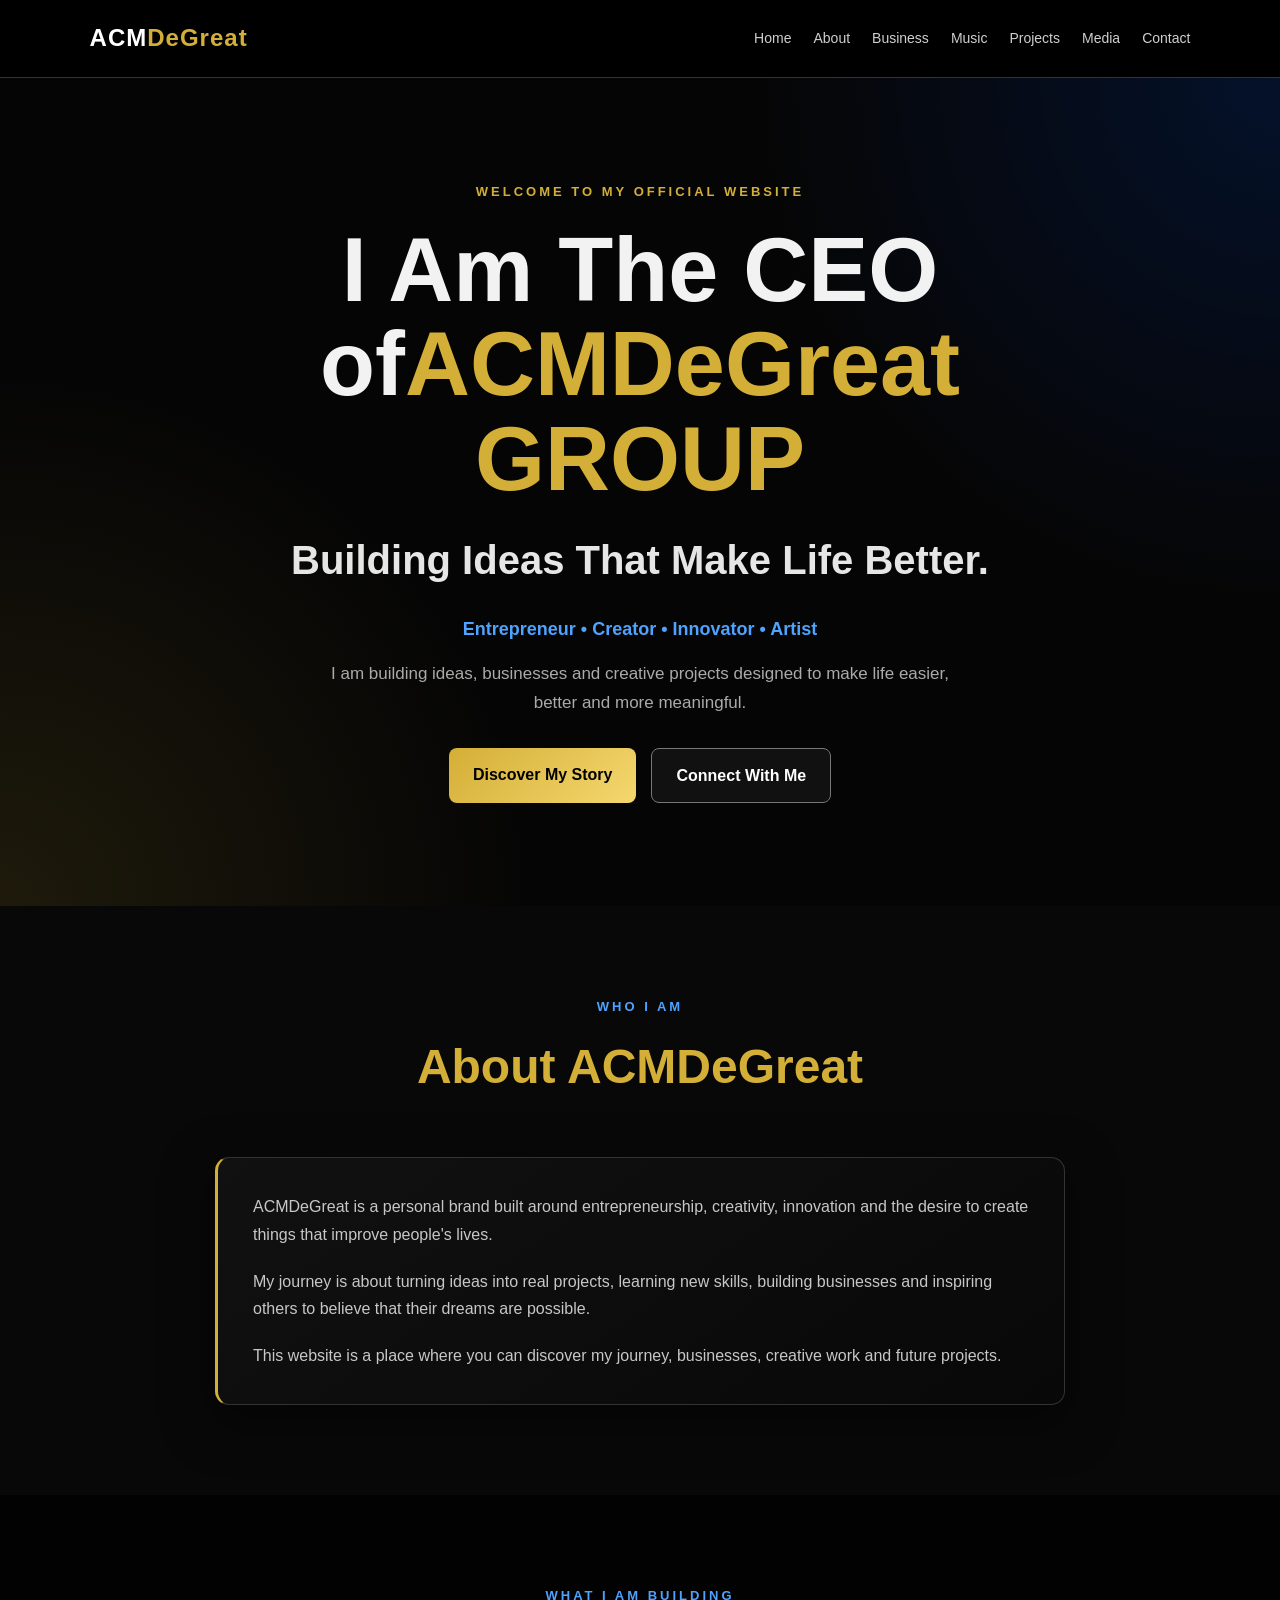
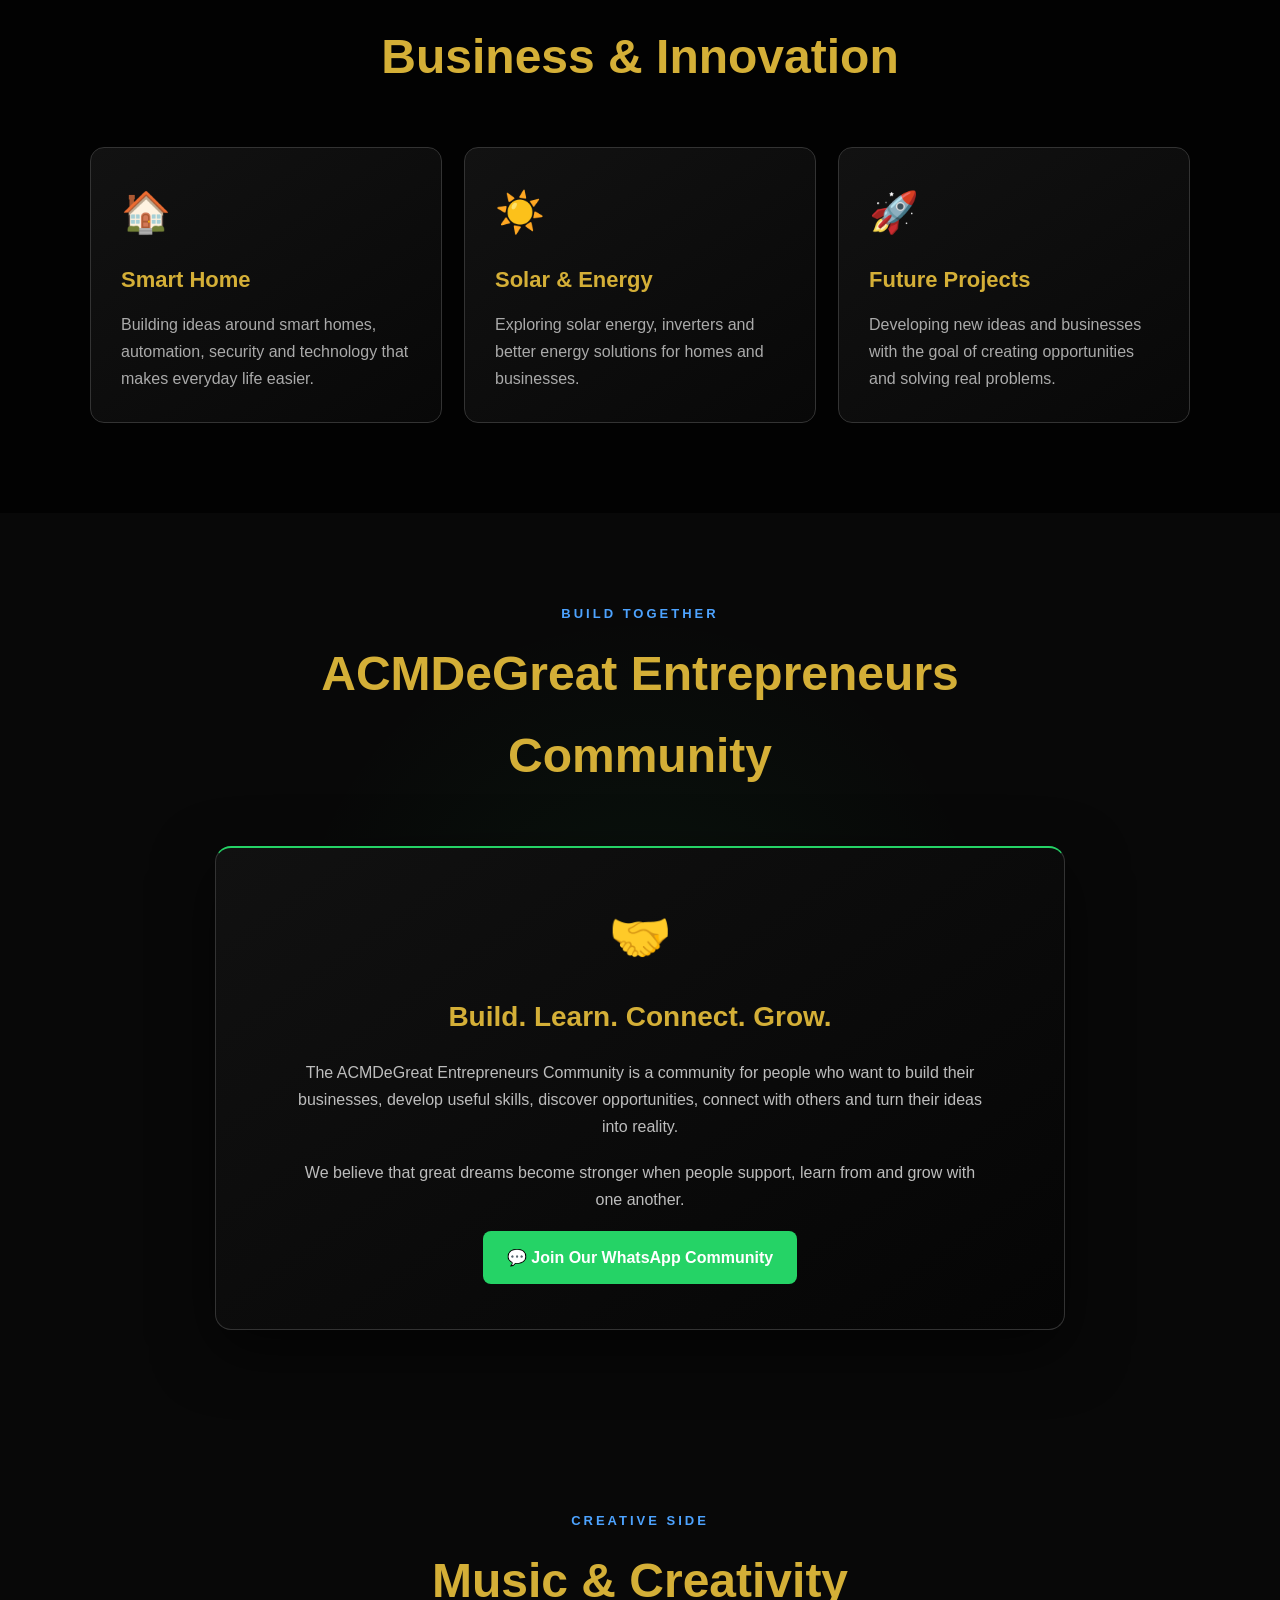
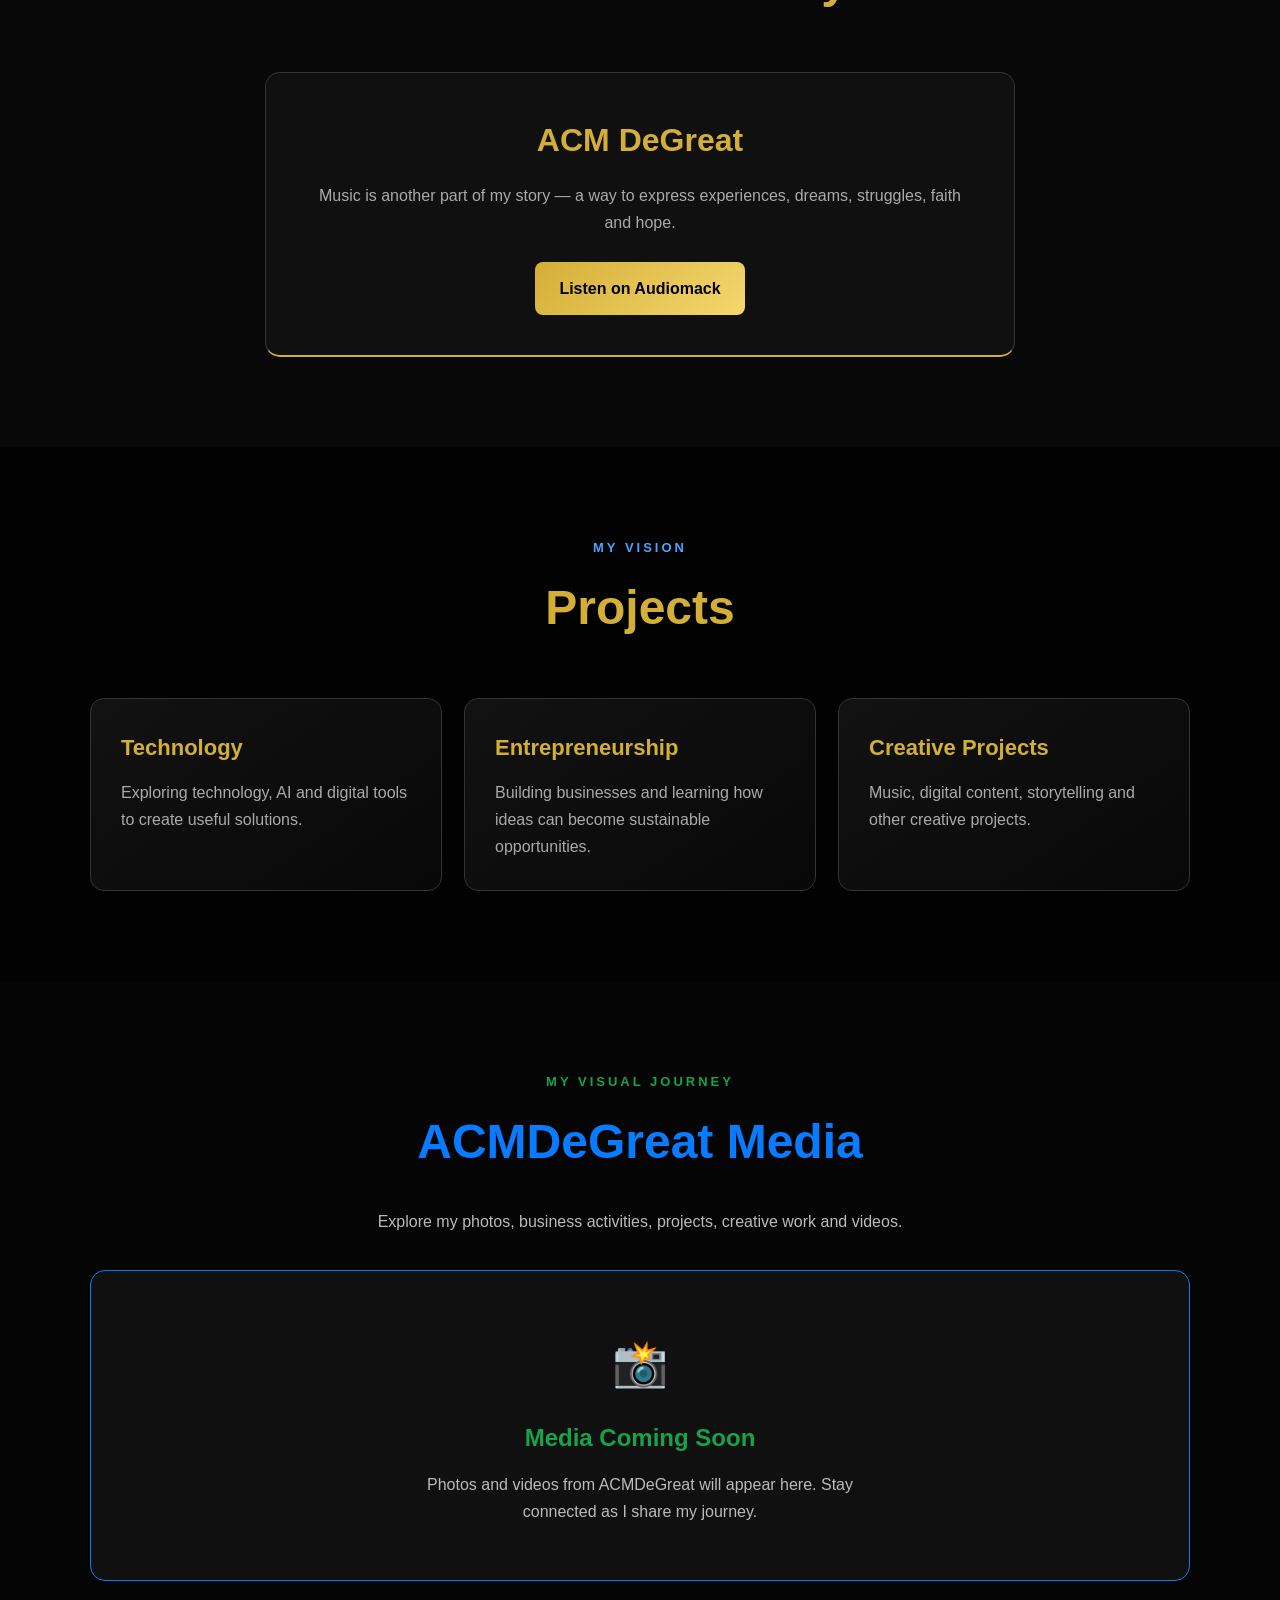
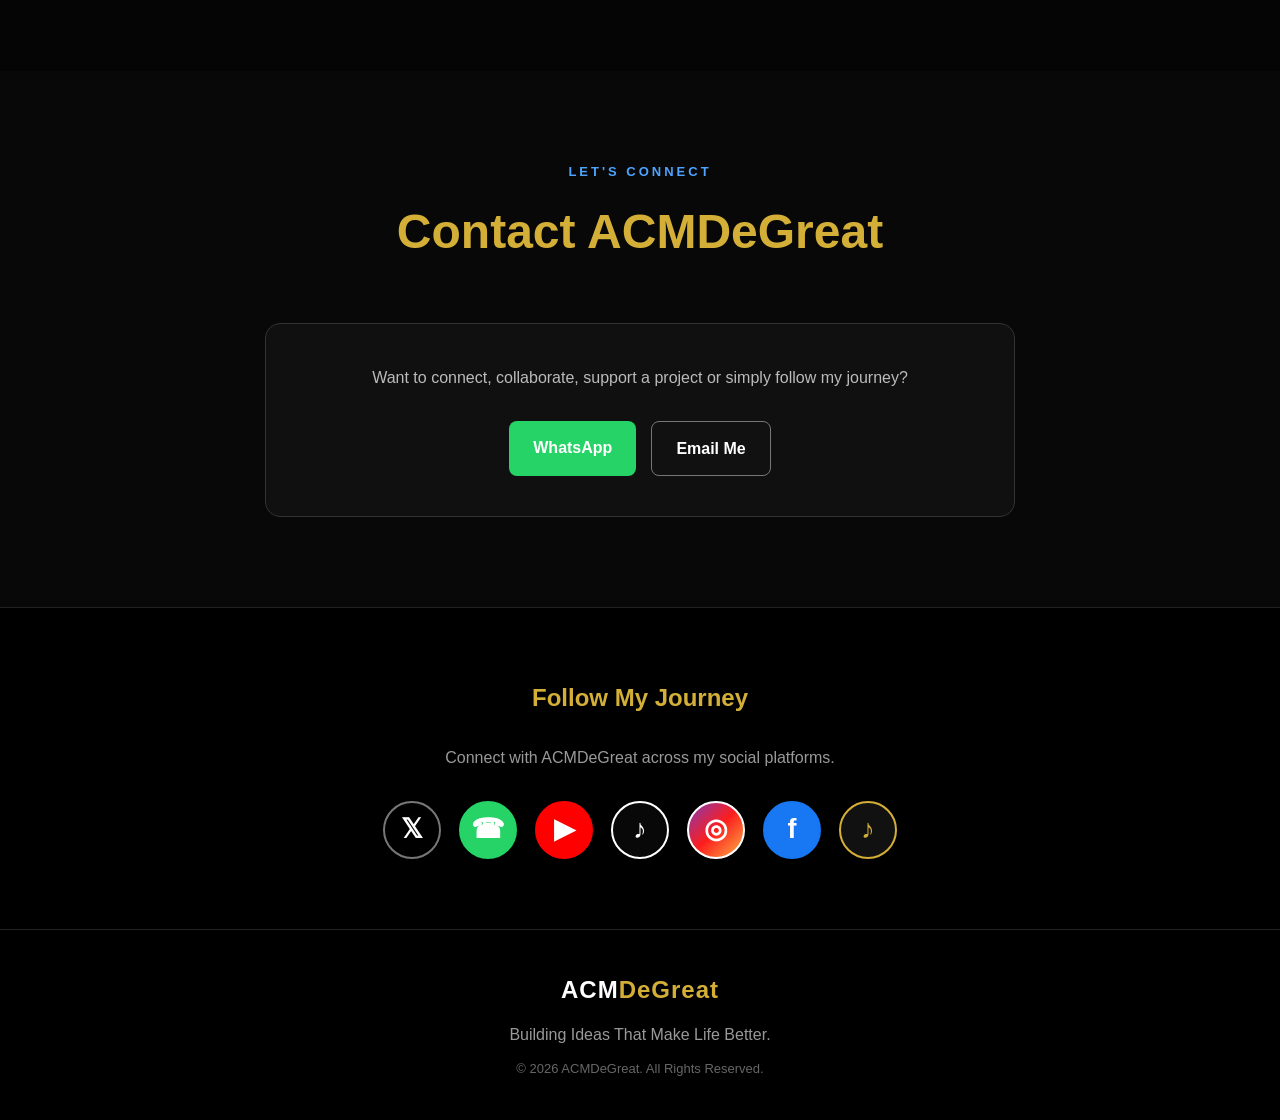
<file: index.html>
<!DOCTYPE html>
<html lang="en">
<head>
  <meta charset="UTF-8">

  <meta name="viewport" content="width=device-width, initial-scale=1.0">

  <title>ACMDeGreat — Amilo Chiemerie Meshack | Official Website</title>

  <meta name="description" content="Official website of ACMDeGreat, also known as Amilo Chiemerie Meshack — entrepreneur, creator, innovator and artist building ideas that make life better.">

  <meta name="keywords" content="ACMDeGreat, ACM DeGreat, Amilo Chiemerie Meshack, ACMDeGreat official website, Nigerian entrepreneur, creator, innovator, artist">

  <meta name="author" content="ACMDeGreat (Amilo Chiemerie Meshack)">

  <meta name="robots" content="index, follow">
<meta name="google-site-verification" content="Xhj_2W3vK4wwhgL0mkKOJatiimQIfoMNeJrRv0_MfPA">
  <link rel="canonical" href="https://acmdegreat.github.io/">

  <meta property="og:title" content="ACMDeGreat — Amilo Chiemerie Meshack">

  <meta property="og:description" content="Official website of ACMDeGreat — Entrepreneur, Creator, Innovator and Artist. Building Ideas That Make Life Better.">

  <meta property="og:url" content="https://acmdegreat.github.io/">

  <meta property="og:type" content="website">

  <link rel="stylesheet" href="style.css">
</head>

<body>

  <!-- NAVIGATION -->
  <header class="navbar">

    <div class="logo">
      ACM<span>DeGreat</span>
    </div>

    <nav>
      <a href="#home">Home</a>
      <a href="#about">About</a>
      <a href="#business">Business</a>
      <a href="#music">Music</a>
      <a href="#projects">Projects</a>
      <a href="#media">Media</a>
      <a href="#contact">Contact</a>
    </nav>

  </header>


  <!-- HERO SECTION -->
  <section id="home" class="hero">

    <div class="hero-content">

      <p class="welcome">
        WELCOME TO MY OFFICIAL WEBSITE
      </p>

      <h1>
        I Am The CEO of<span>ACMDeGreat GROUP </span>
      </h1>

      <h2>
        Building Ideas That Make Life Better.
      </h2>

      <p class="hero-text">
        Entrepreneur • Creator • Innovator • Artist
      </p>

      <p class="hero-description">
        I am building ideas, businesses and creative projects
        designed to make life easier, better and more meaningful.
      </p>

      <div class="hero-buttons">

        <a href="#about" class="btn primary">
          Discover My Story
        </a>

        <a href="#contact" class="btn secondary">
          Connect With Me
        </a>

      </div>

    </div>

  </section>


  <!-- ABOUT -->
  <section id="about" class="section">

    <div class="section-title">
      <p>WHO I AM</p>
      <h2>About ACMDeGreat</h2>
    </div>

    <div class="about-card">

      <p>
        ACMDeGreat is a personal brand built around entrepreneurship,
        creativity, innovation and the desire to create things that
        improve people's lives.
      </p>

      <p>
        My journey is about turning ideas into real projects,
        learning new skills, building businesses and inspiring
        others to believe that their dreams are possible.
      </p>

      <p>
        This website is a place where you can discover my journey,
        businesses, creative work and future projects.
      </p>

    </div>

  </section>


  <!-- BUSINESS -->
  <section id="business" class="section dark-section">

    <div class="section-title">
      <p>WHAT I AM BUILDING</p>
      <h2>Business & Innovation</h2>
    </div>

    <div class="cards">

      <div class="card">
        <div class="icon">🏠</div>
        <h3>Smart Home</h3>
        <p>
          Building ideas around smart homes, automation,
          security and technology that makes everyday life easier.
        </p>
      </div>

      <div class="card">
        <div class="icon">☀️</div>
        <h3>Solar & Energy</h3>
        <p>
          Exploring solar energy, inverters and better energy
          solutions for homes and businesses.
        </p>
      </div>

      <div class="card">
        <div class="icon">🚀</div>
        <h3>Future Projects</h3>
        <p>
          Developing new ideas and businesses with the goal
          of creating opportunities and solving real problems.
        </p>
      </div>

    </div>

  </section>

<!-- COMMUNITY -->
<section id="community" class="section community-section">

  <div class="section-title">
    <p>BUILD TOGETHER</p>
    <h2>ACMDeGreat Entrepreneurs Community</h2>
  </div>

  <div class="community-card">

    <div class="community-icon">
      🤝
    </div>

    <h3>Build. Learn. Connect. Grow.</h3>

    <p>
      The ACMDeGreat Entrepreneurs Community is a community for
      people who want to build their businesses, develop useful
      skills, discover opportunities, connect with others and
      turn their ideas into reality.
    </p>

    <p>
      We believe that great dreams become stronger when people
      support, learn from and grow with one another.
    </p>

    <a
      href="https://chat.whatsapp.com/Ek2yDiXDfyO2HcbuZd8gOw"
      target="_blank"
      rel="noopener noreferrer"
      class="btn whatsapp"
    >
      💬 Join Our WhatsApp Community
    </a>

  </div>

</section>

  
  <!-- MUSIC -->
  <section id="music" class="section">

    <div class="section-title">
      <p>CREATIVE SIDE</p>
      <h2>Music & Creativity</h2>
    </div>

    <div class="music-card">

      <h3>ACM DeGreat</h3>

      <p>
        Music is another part of my story — a way to express
        experiences, dreams, struggles, faith and hope.
      </p>

      <a
        href="https://audiomack.com/acmdegreat"
        target="_blank"
        rel="noopener noreferrer"
        class="btn primary"
      >
        Listen on Audiomack
      </a>

    </div>

  </section>


  <!-- PROJECTS -->
  <section id="projects" class="section dark-section">

    <div class="section-title">
      <p>MY VISION</p>
      <h2>Projects</h2>
    </div>

    <div class="cards">

      <div class="card">
        <h3>Technology</h3>
        <p>
          Exploring technology, AI and digital tools to
          create useful solutions.
        </p>
      </div>

      <div class="card">
        <h3>Entrepreneurship</h3>
        <p>
          Building businesses and learning how ideas can
          become sustainable opportunities.
        </p>
      </div>

      <div class="card">
        <h3>Creative Projects</h3>
        <p>
          Music, digital content, storytelling and other
          creative projects.
        </p>
      </div>

    </div>

  </section>


<!-- ACMDEGREAT MEDIA SECTION -->
<section id="media" class="section media-section">

  <div class="section-title">
    <p>MY VISUAL JOURNEY</p>
    <h2>ACMDeGreat Media</h2>
  </div>

  <div class="media-intro">
    <p>
      Explore my photos, business activities, projects,
      creative work and videos.
    </p>
  </div>

  <div id="mediaGallery" class="media-gallery">

    <div class="media-empty">
      <div class="media-empty-icon">📸</div>

      <h3>Media Coming Soon</h3>

      <p>
        Photos and videos from ACMDeGreat will appear here.
        Stay connected as I share my journey.
      </p>
    </div>

  </div>

</section>
<!-- END ACMDEGREAT MEDIA SECTION -->

  <!-- CONTACT -->
  <section id="contact" class="section">

    <div class="section-title">
      <p>LET'S CONNECT</p>
      <h2>Contact ACMDeGreat</h2>
    </div>

    <div class="contact-card">

      <p>
        Want to connect, collaborate, support a project or
        simply follow my journey?
      </p>

      <div class="contact-buttons">

        <a
          href="https://wa.me/2348167370614"
          target="_blank"
          rel="noopener noreferrer"
          class="btn whatsapp"
        >
          WhatsApp
        </a>

        <a
          href="mailto:acmsmarthome@gmail.com"
          class="btn secondary"
        >
          Email Me
        </a>

      </div>

    </div>

  </section>


  <!-- SOCIAL MEDIA -->
<section class="social-section">

  <h2>Follow My Journey</h2>

  <p class="social-intro">
    Connect with ACMDeGreat across my social platforms.
  </p>

  <div class="social-icons">

    <a
      href="https://x.com/ACMDeGreatgroup"
      target="_blank"
      rel="noopener noreferrer"
      class="social-icon x-icon"
      aria-label="Follow ACMDeGreat on X"
    >
      𝕏
    </a>

    <a
      href="https://wa.me/2348167370614"
      target="_blank"
      rel="noopener noreferrer"
      class="social-icon whatsapp-icon"
      aria-label="Contact ACMDeGreat on WhatsApp"
    >
      ☎
    </a>

    <a
      href="https://youtube.com/@acmdegreat"
      target="_blank"
      rel="noopener noreferrer"
      class="social-icon youtube-icon"
      aria-label="Watch ACMDeGreat on YouTube"
    >
      ▶
    </a>

    <a
      href="https://www.tiktok.com/@acmdegreat"
      target="_blank"
      rel="noopener noreferrer"
      class="social-icon tiktok-icon"
      aria-label="Follow ACMDeGreat on TikTok"
    >
      ♪
    </a>

    <a
      href="https://www.instagram.com/acmdegreat"
      target="_blank"
      rel="noopener noreferrer"
      class="social-icon instagram-icon"
      aria-label="Follow ACMDeGreat on Instagram"
    >
      ◎
    </a>

    <a
      href="https://www.facebook.com/ACMDEGREAT"
      target="_blank"
      rel="noopener noreferrer"
      class="social-icon facebook-icon"
      aria-label="Follow ACMDeGreat on Facebook"
    >
      f
    </a>

    <a
      href="https://audiomack.com/acmdegreat"
      target="_blank"
      rel="noopener noreferrer"
      class="social-icon audiomack-icon"
      aria-label="Listen to ACMDeGreat on Audiomack"
    >
      ♪
    </a>

  </div>

</section>

  <!-- FOOTER -->
  <footer>

    <div class="logo">
      ACM<span>DeGreat</span>
    </div>

    <p>
      Building Ideas That Make Life Better.
    </p>

    <p class="copyright">
      © 2026 ACMDeGreat. All Rights Reserved.
    </p>

  </footer>


</body>
</html>
</file>
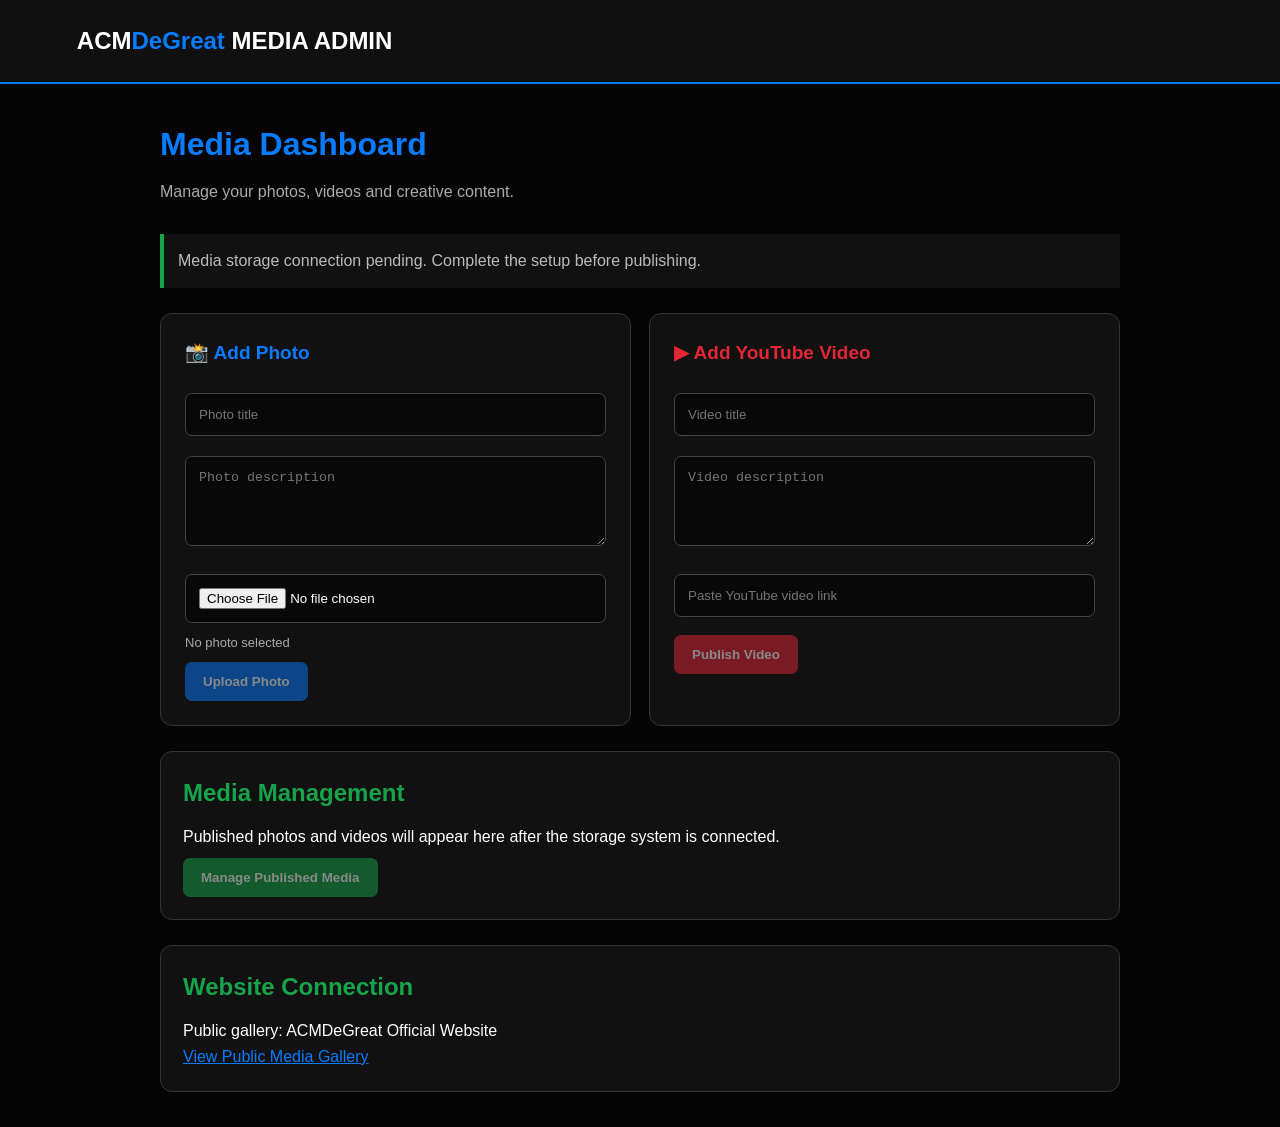
<file: admin.html>
<!DOCTYPE html>
<html lang="en">
<head>
<meta charset="UTF-8">
<meta name="viewport" content="width=device-width, initial-scale=1.0">
<title>ACMDeGreat Media Admin</title>

<style>
* {
  box-sizing: border-box;
  margin: 0;
  padding: 0;
}

body {
  font-family: Arial, sans-serif;
  background: #050505;
  color: white;
  line-height: 1.6;
}

header {
  padding: 22px 6%;
  background: #101010;
  border-bottom: 2px solid #087BFF;
}

.logo {
  font-size: 24px;
  font-weight: bold;
}

.logo span {
  color: #087BFF;
}

.container {
  max-width: 1000px;
  margin: auto;
  padding: 35px 20px;
}

.welcome {
  margin-bottom: 30px;
}

.welcome h1 {
  color: #087BFF;
  margin-bottom: 8px;
}

.welcome p {
  color: #aaa;
}

.status {
  background: #111;
  padding: 14px;
  border-left: 4px solid #16A34A;
  margin-bottom: 25px;
  color: #bbb;
}

.dashboard-grid {
  display: grid;
  grid-template-columns: repeat(2, 1fr);
  gap: 18px;
}

.panel {
  background: #111;
  padding: 24px;
  border: 1px solid #333;
  border-radius: 12px;
}

.panel h2 {
  margin-bottom: 15px;
  font-size: 19px;
}

.blue { color: #087BFF; }
.red { color: #E32636; }
.green { color: #16A34A; }

input, textarea {
  width: 100%;
  padding: 13px;
  margin: 10px 0;
  border-radius: 7px;
  border: 1px solid #444;
  background: #080808;
  color: white;
}

textarea {
  min-height: 90px;
  resize: vertical;
}

button {
  padding: 12px 18px;
  border: none;
  border-radius: 7px;
  color: white;
  font-weight: bold;
  cursor: pointer;
  margin-top: 8px;
}

.blue-btn { background: #087BFF; }
.red-btn { background: #E32636; }
.green-btn { background: #16A34A; }

button:disabled {
  opacity: 0.5;
  cursor: not-allowed;
}

.preview {
  margin-top: 25px;
  background: #111;
  padding: 22px;
  border-radius: 12px;
  border: 1px solid #333;
}

.preview h2 {
  color: #16A34A;
  margin-bottom: 12px;
}

#photoName {
  color: #aaa;
  font-size: 13px;
}

@media(max-width:600px) {
  .dashboard-grid {
    grid-template-columns: 1fr;
  }
}
</style>
</head>

<body>

<header>
  <div class="logo">
    ACM<span>DeGreat</span> MEDIA ADMIN
  </div>
</header>

<main class="container">

  <div class="welcome">
    <h1>Media Dashboard</h1>
    <p>Manage your photos, videos and creative content.</p>
  </div>

  <div class="status">
    Media storage connection pending.
    Complete the setup before publishing.
  </div>

  <div class="dashboard-grid">

    <section class="panel">
      <h2 class="blue">📸 Add Photo</h2>

      <input type="text"
        id="photoTitle"
        placeholder="Photo title">

      <textarea id="photoDescription"
        placeholder="Photo description"></textarea>

      <input type="file"
        id="photoFile"
        accept="image/*">

      <p id="photoName">No photo selected</p>

      <button class="blue-btn" disabled>
        Upload Photo
      </button>
    </section>

    <section class="panel">
      <h2 class="red">▶ Add YouTube Video</h2>

      <input type="text"
        id="videoTitle"
        placeholder="Video title">

      <textarea id="videoDescription"
        placeholder="Video description"></textarea>

      <input type="url"
        id="youtubeLink"
        placeholder="Paste YouTube video link">

      <button class="red-btn" disabled>
        Publish Video
      </button>
    </section>

  </div>

  <section class="preview">
    <h2>Media Management</h2>
    <p>Published photos and videos will appear here after the storage system is connected.</p>
    <button class="green-btn" disabled>
      Manage Published Media
    </button>
  </section>

  <section class="preview">
    <h2>Website Connection</h2>
    <p>Public gallery: ACMDeGreat Official Website</p>
    <a href="https://acmdegreat.github.io/#media"
       style="color:#087BFF">
       View Public Media Gallery
    </a>
  </section>

</main>

<script>
const photoFile = document.getElementById("photoFile");

photoFile.addEventListener("change", function() {
  document.getElementById("photoName").textContent =
    this.files.length ? this.files[0].name : "No photo selected";
});
</script>

</body>
</html>
</file>
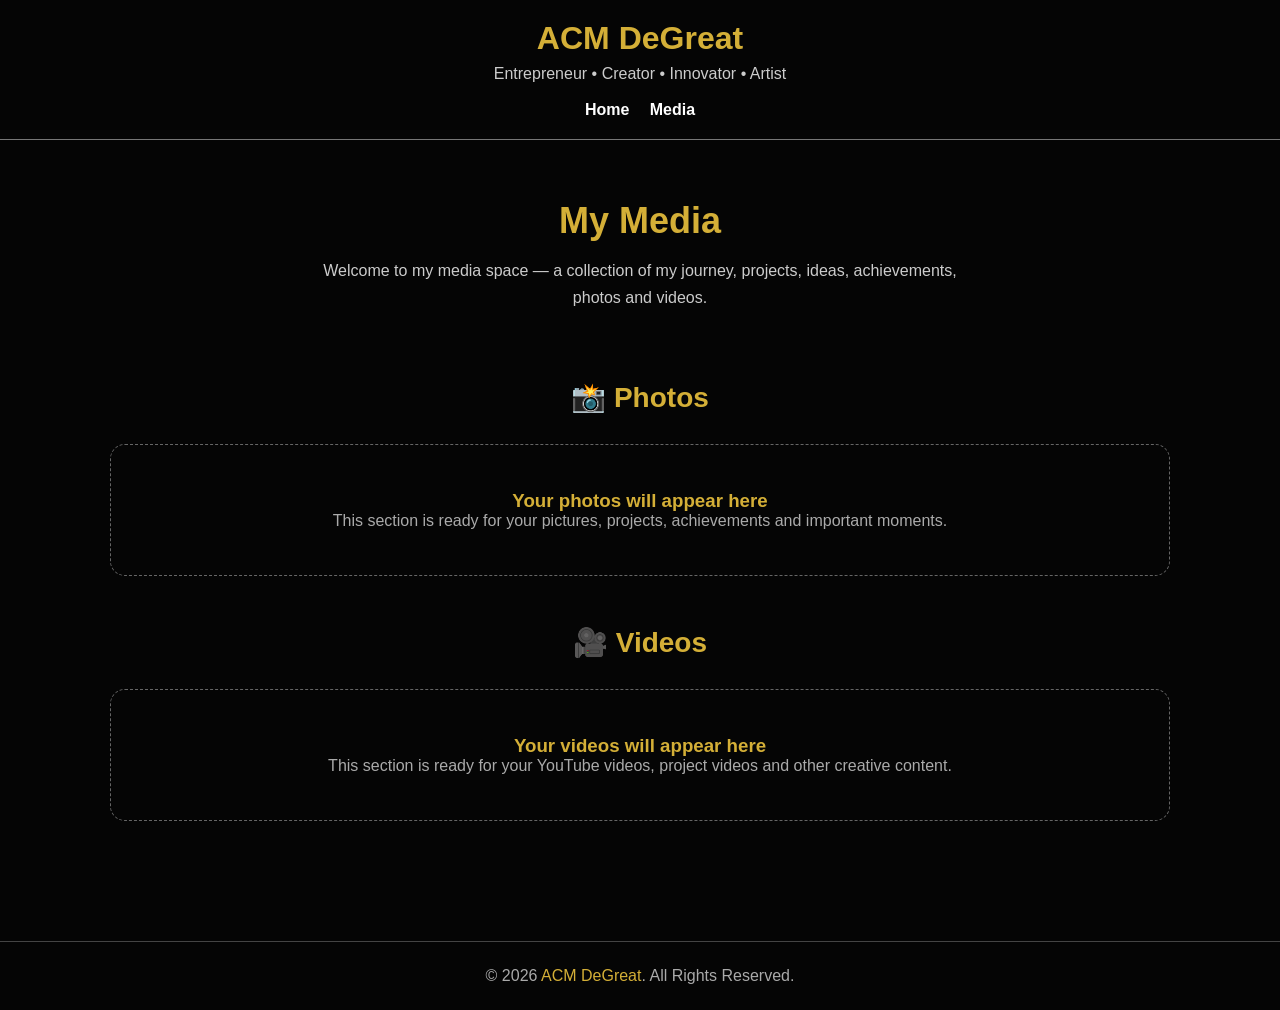
<file: media.html>
<!DOCTYPE html>
<html lang="en">
<head>
  <meta charset="UTF-8">
  <meta name="viewport" content="width=device-width, initial-scale=1.0">

  <title>Media | ACM DeGreat</title>

  <style>
    * {
      box-sizing: border-box;
      margin: 0;
      padding: 0;
    }

    body {
      font-family: Arial, sans-serif;
      background: #050505;
      color: white;
    }

    header {
      padding: 20px;
      text-align: center;
      border-bottom: 1px solid #777;
    }

    header h1 {
      color: #d4af37;
      margin-bottom: 8px;
    }

    header p {
      color: #ccc;
    }

    nav {
      margin-top: 18px;
    }

    nav a {
      color: white;
      text-decoration: none;
      margin: 0 8px;
      font-weight: bold;
    }

    nav a:hover {
      color: #d4af37;
    }

    .hero {
      text-align: center;
      padding: 60px 20px 40px;
    }

    .hero h2 {
      font-size: 36px;
      color: #d4af37;
      margin-bottom: 15px;
    }

    .hero p {
      max-width: 650px;
      margin: auto;
      color: #ccc;
      line-height: 1.7;
    }

    .media-section {
      max-width: 1100px;
      margin: auto;
      padding: 30px 20px 70px;
    }

    .section-title {
      text-align: center;
      color: #d4af37;
      margin-bottom: 30px;
      font-size: 28px;
    }

    .media-grid {
      display: grid;
      grid-template-columns: repeat(auto-fit, minmax(250px, 1fr));
      gap: 22px;
    }

    .media-card {
      background: #111;
      border: 1px solid #555;
      border-radius: 15px;
      overflow: hidden;
      padding-bottom: 18px;
    }

    .media-card img,
    .media-card video {
      width: 100%;
      display: block;
      aspect-ratio: 16 / 10;
      object-fit: cover;
      background: #222;
    }

    .media-card h3 {
      color: #d4af37;
      margin: 15px;
    }

    .media-card p {
      color: #bbb;
      margin: 0 15px;
      line-height: 1.5;
    }

    .empty {
      text-align: center;
      border: 1px dashed #666;
      border-radius: 15px;
      padding: 45px 20px;
      color: #aaa;
      margin-bottom: 50px;
    }

    footer {
      text-align: center;
      padding: 25px;
      border-top: 1px solid #444;
      color: #aaa;
    }

    .gold {
      color: #d4af37;
    }
  </style>
</head>

<body>

  <header>
    <h1>ACM DeGreat</h1>
    <p>Entrepreneur • Creator • Innovator • Artist</p>

    <nav>
      <a href="index.html">Home</a>
      <a href="media.html">Media</a>
    </nav>
  </header>

  <section class="hero">
    <h2>My Media</h2>
    <p>
      Welcome to my media space — a collection of my journey,
      projects, ideas, achievements, photos and videos.
    </p>
  </section>

  <section class="media-section">

    <h2 class="section-title">📸 Photos</h2>

    <div class="empty">
      <h3 class="gold">Your photos will appear here</h3>
      <p>
        This section is ready for your pictures, projects,
        achievements and important moments.
      </p>
    </div>

    <h2 class="section-title">🎥 Videos</h2>

    <div class="empty">
      <h3 class="gold">Your videos will appear here</h3>
      <p>
        This section is ready for your YouTube videos,
        project videos and other creative content.
      </p>
    </div>

  </section>

  <footer>
    © 2026 <span class="gold">ACM DeGreat</span>. All Rights Reserved.
  </footer>

</body>
</html>
</file>
<file: style.css>
/* ================================
   ACMDeGreat PERSONAL WEBSITE
   Black • Silver • Gold • Blue • Red
   WhatsApp Green
================================ */

* {
  margin: 0;
  padding: 0;
  box-sizing: border-box;
}

html {
  scroll-behavior: smooth;
}

body {
  font-family: Arial, Helvetica, sans-serif;
  background: #050505;
  color: #f2f2f2;
  line-height: 1.7;
}


/* ================================
   NAVIGATION
================================ */

.navbar {
  position: sticky;
  top: 0;
  z-index: 1000;

  display: flex;
  justify-content: space-between;
  align-items: center;

  padding: 18px 7%;

  background: rgba(0, 0, 0, 0.95);
  border-bottom: 1px solid #333;

  backdrop-filter: blur(12px);
}

.logo {
  font-size: 24px;
  font-weight: 800;
  letter-spacing: 1px;
  color: #ffffff;
}

.logo span {
  color: #d4af37;
}

.navbar nav {
  display: flex;
  gap: 22px;
}

.navbar nav a {
  color: #cfcfcf;
  text-decoration: none;
  font-size: 14px;
  transition: 0.3s;
}

.navbar nav a:hover {
  color: #d4af37;
}


/* ================================
   HERO
================================ */

.hero {
  min-height: 92vh;

  display: flex;
  align-items: center;
  justify-content: center;

  text-align: center;

  padding: 80px 7%;

  background:
    radial-gradient(circle at top right, rgba(0, 89, 255, 0.15), transparent 35%),
    radial-gradient(circle at bottom left, rgba(212, 175, 55, 0.12), transparent 35%),
    #050505;
}

.hero-content {
  max-width: 850px;
}

.welcome {
  color: #d4af37;
  font-size: 13px;
  font-weight: bold;
  letter-spacing: 3px;
  margin-bottom: 20px;
}

.hero h1 {
  font-size: clamp(45px, 9vw, 90px);
  line-height: 1.05;
  margin-bottom: 20px;
}

.hero h1 span {
  color: #d4af37;
}

.hero h2 {
  font-size: clamp(22px, 4vw, 40px);
  color: #e6e6e6;
  margin-bottom: 20px;
}

.hero-text {
  color: #4da3ff;
  font-weight: bold;
  font-size: 18px;
  margin-bottom: 15px;
}

.hero-description {
  max-width: 650px;
  margin: auto;
  color: #aaa;
  font-size: 17px;
}


/* ================================
   BUTTONS
================================ */

.hero-buttons,
.contact-buttons {
  display: flex;
  justify-content: center;
  gap: 15px;
  flex-wrap: wrap;

  margin-top: 30px;
}

.btn {
  display: inline-block;

  padding: 13px 24px;

  border-radius: 8px;

  text-decoration: none;
  font-weight: bold;

  transition: 0.3s;
}

.btn:hover {
  transform: translateY(-3px);
}

.primary {
  background: linear-gradient(135deg, #d4af37, #f5d76e);
  color: #000;
}

.primary:hover {
  box-shadow: 0 8px 25px rgba(212, 175, 55, 0.3);
}

.secondary {
  border: 1px solid #777;
  color: #fff;
  background: #111;
}

.secondary:hover {
  border-color: #4da3ff;
  color: #4da3ff;
}


/* ================================
   SECTIONS
================================ */

.section {
  padding: 90px 7%;
  background: #080808;
}

.dark-section {
  background: #020202;
}

.section-title {
  text-align: center;
  max-width: 800px;
  margin: 0 auto 50px;
}

.section-title p {
  color: #4da3ff;
  font-size: 13px;
  font-weight: bold;
  letter-spacing: 3px;
  margin-bottom: 8px;
}

.section-title h2 {
  font-size: clamp(30px, 5vw, 48px);
  color: #d4af37;
}


/* ================================
   ABOUT
================================ */

.about-card {
  max-width: 850px;
  margin: auto;

  padding: 35px;

  background: linear-gradient(145deg, #111, #080808);

  border: 1px solid #333;
  border-left: 3px solid #d4af37;

  border-radius: 14px;

  box-shadow: 0 15px 50px rgba(0, 0, 0, 0.5);
}

.about-card p {
  color: #c7c7c7;
  margin-bottom: 20px;
}

.about-card p:last-child {
  margin-bottom: 0;
}


/* ================================
   CARDS
================================ */

.cards {
  max-width: 1100px;
  margin: auto;

  display: grid;
  grid-template-columns: repeat(3, 1fr);
  gap: 22px;
}

.card {
  padding: 30px;

  background: linear-gradient(145deg, #121212, #080808);

  border: 1px solid #333;
  border-radius: 14px;

  transition: 0.3s;
}

.card:hover {
  transform: translateY(-8px);
  border-color: #d4af37;

  box-shadow: 0 15px 40px rgba(212, 175, 55, 0.1);
}

.card h3 {
  color: #d4af37;
  margin-bottom: 12px;
  font-size: 22px;
}

.card p {
  color: #aaa;
}

.icon {
  font-size: 40px;
  margin-bottom: 15px;
}


/* ================================
   COMMUNITY
================================ */

.community-section {
  background:
    radial-gradient(circle at center, rgba(37, 211, 102, 0.06), transparent 45%),
    #080808;
}

.community-card {
  max-width: 850px;
  margin: auto;

  text-align: center;

  padding: 45px 30px;

  background: linear-gradient(145deg, #111, #050505);

  border: 1px solid #333;
  border-top: 2px solid #25D366;

  border-radius: 16px;

  box-shadow: 0 20px 60px rgba(0, 0, 0, 0.6);
}

.community-icon {
  font-size: 50px;
  margin-bottom: 15px;
}

.community-card h3 {
  color: #d4af37;
  font-size: 28px;
  margin-bottom: 18px;
}

.community-card p {
  max-width: 700px;
  margin: 0 auto 18px;
  color: #bdbdbd;
}


/* ================================
   WHATSAPP
================================ */

.whatsapp {
  background: #25D366;
  color: #ffffff;
}

.whatsapp:hover {
  background: #20bd5a;
  box-shadow: 0 8px 25px rgba(37, 211, 102, 0.25);
}


/* ================================
   MUSIC
================================ */

.music-card {
  max-width: 750px;
  margin: auto;

  text-align: center;

  padding: 40px;

  background: #101010;

  border: 1px solid #333;
  border-bottom: 2px solid #d4af37;

  border-radius: 15px;
}

.music-card h3 {
  color: #d4af37;
  font-size: 32px;
  margin-bottom: 15px;
}

.music-card p {
  color: #aaa;
  margin-bottom: 25px;
}


/* ================================
   CONTACT
================================ */

.contact-card {
  max-width: 750px;
  margin: auto;

  text-align: center;

  padding: 40px;

  background: #101010;

  border: 1px solid #333;
  border-radius: 15px;
}

.contact-card p {
  color: #bbb;
}


/* ================================
   SOCIAL MEDIA
================================ */

.social-section {
  text-align: center;

  padding: 70px 7%;

  background: #000;

  border-top: 1px solid #222;
}

.social-section h2 {
  color: #d4af37;
  margin-bottom: 25px;
}

.social-links {
  display: flex;
  justify-content: center;
  flex-wrap: wrap;
  gap: 12px;
}

.social-links a {
  color: #cfcfcf;
  text-decoration: none;

  padding: 10px 16px;

  border: 1px solid #444;
  border-radius: 7px;

  transition: 0.3s;
}

.social-links a:hover {
  color: #ffffff;
  border-color: #4da3ff;
  background: #111;
}


/* ================================
   FOOTER
================================ */

footer {
  text-align: center;

  padding: 40px 7%;

  background: #000;

  border-top: 1px solid #222;
}

footer p {
  color: #999;
  margin-top: 10px;
}

.copyright {
  font-size: 13px;
  color: #666;
}


/* ================================
   MOBILE
================================ */

@media (max-width: 800px) {

  .navbar {
    flex-direction: column;
    gap: 8px;
    padding: 12px 5%;
  }

  .logo {
    font-size: 21px;
  }

  .navbar nav {
    width: 100%;
    justify-content: center;
    flex-wrap: wrap;
    gap: 8px;
  }

  .navbar nav a {
    font-size: 13px;
  }


  .hero {
    min-height: 85vh;
    padding-top: 60px;
  }

  .cards {
    grid-template-columns: 1fr;
  }

  .about-card,
  .community-card,
  .music-card,
  .contact-card {
    padding: 28px 20px;
  }

  .hero-buttons,
  .contact-buttons {
    flex-direction: column;
    align-items: stretch;
  }

  .btn {
    text-align: center;
  }

}


/* ================================
   SMALL PHONES
================================ */

@media (max-width: 420px) {

  .hero h1 {
    font-size: 43px;
  }

  .hero h2 {
    font-size: 24px;
  }

  .section {
    padding: 70px 5%;
  }

}
/* ================================
   SOCIAL MEDIA ICONS
================================ */

.social-intro {
  color: #999;
  margin-bottom: 30px;
}

.social-icons {
  display: flex;
  justify-content: center;
  align-items: center;
  flex-wrap: wrap;
  gap: 18px;
}

.social-icon {
  width: 58px;
  height: 58px;

  display: flex;
  align-items: center;
  justify-content: center;

  border-radius: 50%;

  text-decoration: none;

  font-size: 27px;
  font-weight: bold;

  color: #ffffff;

  background: #111;

  border: 2px solid #333;

  transition: 0.3s ease;

  box-shadow: 0 5px 20px rgba(0, 0, 0, 0.4);
}

.social-icon:hover {
  transform: translateY(-6px) scale(1.08);
}


/* X */

.x-icon {
  background: #000;
  border-color: #777;
}


/* WhatsApp */

.whatsapp-icon {
  background: #25D366;
  border-color: #25D366;
}


/* YouTube */

.youtube-icon {
  background: #ff0000;
  border-color: #ff0000;
}


/* TikTok */

.tiktok-icon {
  background: #080808;
  border-color: #ffffff;
}


/* Instagram */

.instagram-icon {
  background: linear-gradient(
    135deg,
    #833ab4,
    #fd1d1d,
    #fcb045
  );
  border-color: #ffffff;
}


/* Facebook */

.facebook-icon {
  background: #1877F2;
  border-color: #1877F2;
}


/* Audiomack */

.audiomack-icon {
  background: #111;
  border-color: #d4af37;
  color: #d4af37;
}


/* Mobile social icons */

@media (max-width: 420px) {

  .social-icons {
    gap: 12px;
  }

  .social-icon {
    width: 52px;
    height: 52px;
    font-size: 24px;
  }

}
/* =========================
   ACM DEGREAT ADMIN DASHBOARD
   ========================= */

.admin-page {
  min-height: 100vh;
  background: #050505;
  color: #ffffff;
  padding: 50px 20px;
}

.admin-header {
  max-width: 1000px;
  margin: 0 auto 45px;
  text-align: center;
}

.admin-header .small-title {
  color: #d4af37;
  letter-spacing: 3px;
  font-weight: bold;
  margin-bottom: 12px;
}

.admin-header h1 {
  font-size: 42px;
  margin-bottom: 15px;
}

.admin-header p {
  color: #bdbdbd;
  line-height: 1.6;
}

.admin-grid {
  max-width: 1000px;
  margin: auto;
  display: grid;
  grid-template-columns: repeat(auto-fit, minmax(240px, 1fr));
  gap: 25px;
}

.admin-card {
  background: #111111;
  border: 1px solid #555555;
  border-radius: 18px;
  padding: 30px 25px;
  text-align: center;
  transition: 0.3s ease;
}

.admin-card:hover {
  transform: translateY(-5px);
  border-color: #d4af37;
}

.admin-icon {
  font-size: 45px;
  margin-bottom: 15px;
}

.admin-card h2 {
  color: #d4af37;
  margin-bottom: 12px;
}

.admin-card p {
  color: #bdbdbd;
  line-height: 1.6;
  margin-bottom: 22px;
}

.admin-card button {
  background: #d4af37;
  color: #050505;
  border: none;
  padding: 12px 24px;
  border-radius: 8px;
  font-weight: bold;
  cursor: pointer;
}

.admin-card button:hover {
  background: #ffffff;
}

.admin-back {
  text-align: center;
  margin-top: 45px;
}

.admin-back a {
  color: #d4af37;
  text-decoration: none;
  font-weight: bold;
}

.admin-back a:hover {
  color: #ffffff;
} 

/* =================================
   ACMDEGREAT MEDIA SECTION
   BLUE • RED • GREEN
================================= */

.media-section {
  background: #050505;
}

.media-section .section-title h2 {
  color: #087BFF;
}

.media-section .section-title p {
  color: #16A34A;
}

.media-intro {
  max-width: 700px;
  margin: -25px auto 35px;
  text-align: center;
  color: #bbb;
}

.media-gallery {
  max-width: 1100px;
  margin: auto;
  display: grid;
  grid-template-columns: repeat(3, 1fr);
  gap: 20px;
}

.media-empty {
  grid-column: 1 / -1;
  text-align: center;
  padding: 55px 20px;
  background: #101010;
  border: 1px solid #087BFF;
  border-radius: 15px;
}

.media-empty-icon {
  font-size: 45px;
  margin-bottom: 15px;
}

.media-empty h3 {
  color: #16A34A;
  font-size: 24px;
  margin-bottom: 12px;
}

.media-empty p {
  color: #bbb;
  max-width: 500px;
  margin: auto;
}

@media (max-width: 800px) {
  .media-gallery {
    grid-template-columns: repeat(2, 1fr);
  }
}

@media (max-width: 480px) {
  .media-gallery {
    grid-template-columns: 1fr;
  }

  .media-empty {
    padding: 40px 15px;
  }
}

/* END ACMDEGREAT MEDIA SECTION */
</file>
